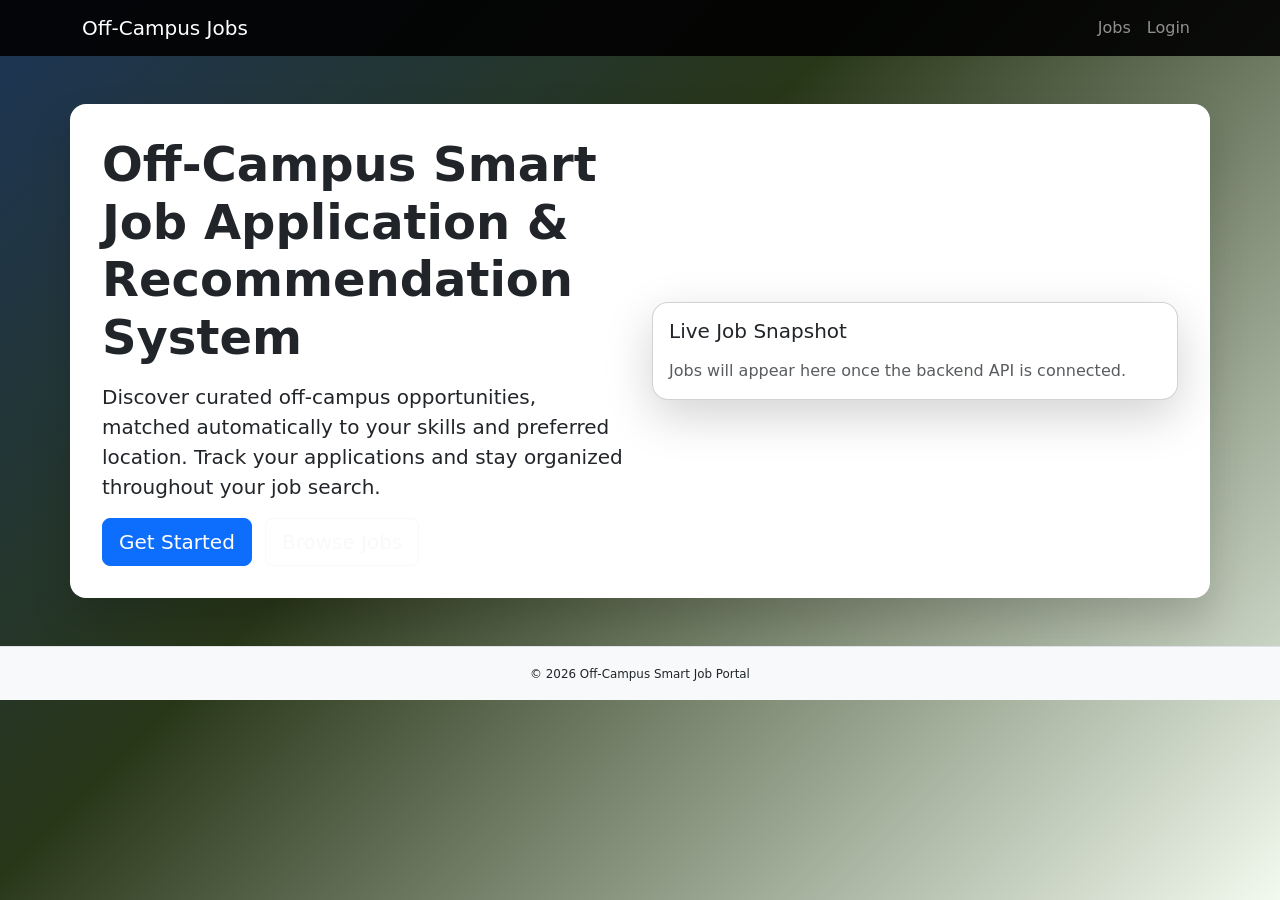
<file: frontend/index.html>
<!DOCTYPE html>
<html lang="en">
<head>
    <meta charset="UTF-8">
    <title>Off-Campus Job Portal – Home</title>
    <meta name="viewport" content="width=device-width, initial-scale=1">
    <link rel="stylesheet" href="https://cdn.jsdelivr.net/npm/bootstrap@5.3.3/dist/css/bootstrap.min.css">
    <link rel="stylesheet" href="css/style.css">
</head>
<body>
<nav class="navbar navbar-expand-lg navbar-dark bg-dark">
    <div class="container">
        <a class="navbar-brand" href="index.html">Off-Campus Jobs</a>
        <button class="navbar-toggler" type="button" data-bs-toggle="collapse" data-bs-target="#navbarNav">
            <span class="navbar-toggler-icon"></span>
        </button>
        <div class="collapse navbar-collapse" id="navbarNav">
            <ul class="navbar-nav ms-auto">
                <li class="nav-item">
                    <a class="nav-link" href="jobs.html">Jobs</a>
                </li>
                <li class="nav-item">
                    <a class="nav-link" href="login.html">Login</a>
                </li>
            </ul>
        </div>
    </div>
</nav>

<main class="container my-5">
    <div class="row align-items-center">
        <div class="col-md-6">
            <h1 class="display-5 fw-bold mb-3">Off-Campus Smart Job Application & Recommendation System</h1>
            <p class="lead">
                Discover curated off-campus opportunities, matched automatically to your skills and preferred location.
                Track your applications and stay organized throughout your job search.
            </p>
            <a href="login.html" class="btn btn-primary btn-lg me-2">Get Started</a>
            <a href="jobs.html" class="btn btn-outline-light btn-lg">Browse Jobs</a>
        </div>
        <div class="col-md-6 mt-4 mt-md-0">
            <div class="card shadow-lg landing-card">
                <div class="card-body">
                    <h5 class="card-title mb-3">Live Job Snapshot</h5>
                    <div id="latest-jobs" class="list-group small">
                        <!-- Filled by JS -->
                    </div>
                    <p id="latest-jobs-empty" class="text-muted mb-0 d-none">
                        Jobs will appear here once the backend API is connected.
                    </p>
                </div>
            </div>
        </div>
    </div>
</main>

<footer class="bg-light py-3 mt-auto border-top">
    <div class="container text-center">
        <small>&copy; <span id="year"></span> Off-Campus Smart Job Portal</small>
    </div>
</footer>

<script src="https://cdn.jsdelivr.net/npm/bootstrap@5.3.3/dist/js/bootstrap.bundle.min.js"></script>
<script src="js/api.js"></script>
<script>
    document.getElementById('year').textContent = new Date().getFullYear();
    // Optional: call backend to show few latest jobs when API is ready
    if (window.JobApi && typeof JobApi.fetchLatestJobs === 'function') {
        JobApi.fetchLatestJobs()
            .then(jobs => {
                const container = document.getElementById('latest-jobs');
                const empty = document.getElementById('latest-jobs-empty');
                if (!jobs || jobs.length === 0) {
                    empty.classList.remove('d-none');
                    return;
                }
                jobs.slice(0, 5).forEach(job => {
                    const a = document.createElement('a');
                    a.className = 'list-group-item list-group-item-action';
                    a.href = job.job_link || '#';
                    a.target = '_blank';
                    a.innerHTML = `<div class="d-flex w-100 justify-content-between">
                        <strong>${job.title}</strong>
                        <small class="text-muted">${job.company_name}</small>
                    </div>
                    <small class="text-muted">${job.location || ''}</small>`;
                    container.appendChild(a);
                });
            })
            .catch(() => {
                document.getElementById('latest-jobs-empty').classList.remove('d-none');
            });
    } else {
        document.getElementById('latest-jobs-empty').classList.remove('d-none');
    }
</script>
</body>
</html>
</file>
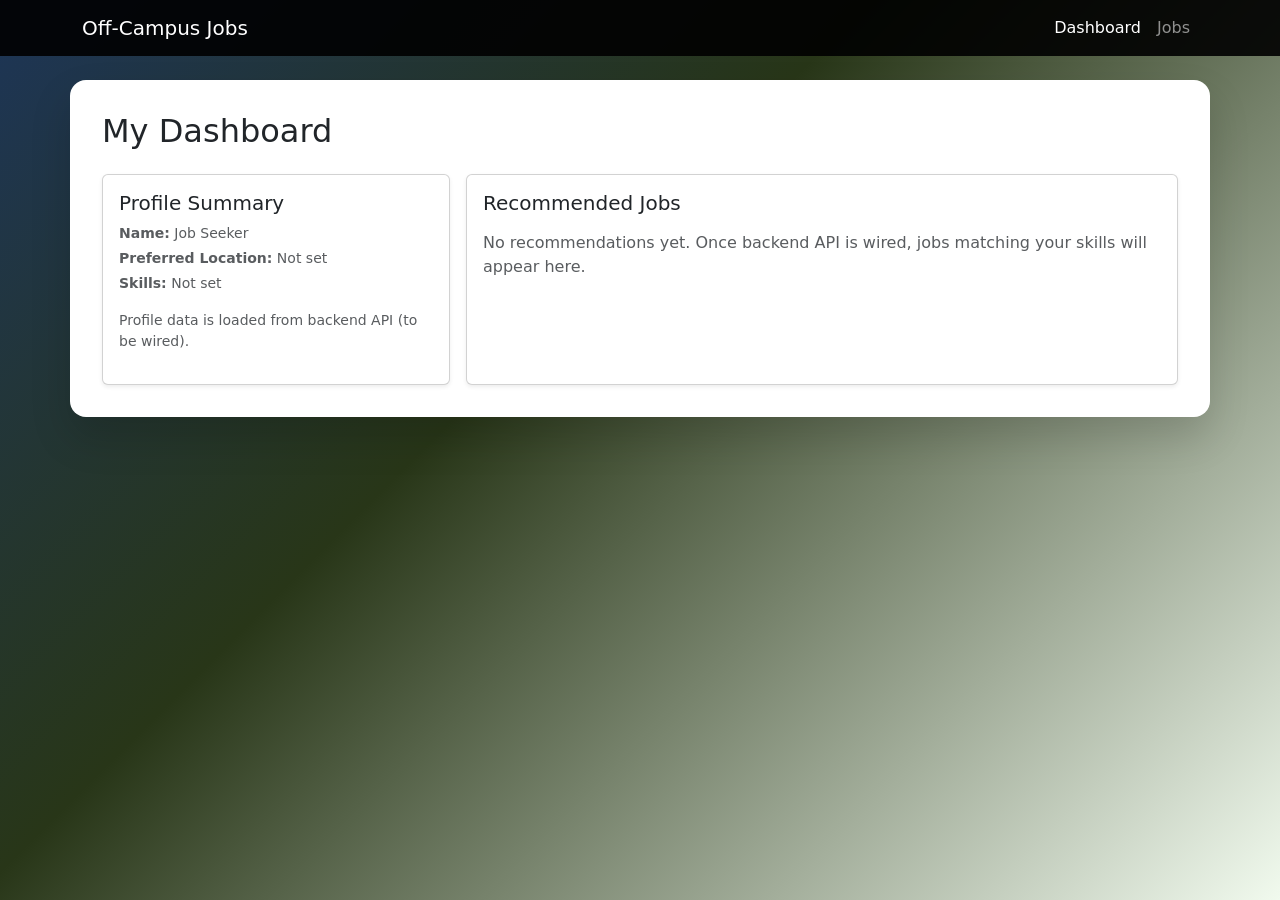
<file: frontend/dashboard.html>
<!DOCTYPE html>
<html lang="en">
<head>
    <meta charset="UTF-8">
    <title>Dashboard – Off-Campus Job Portal</title>
    <meta name="viewport" content="width=device-width, initial-scale=1">
    <link rel="stylesheet" href="https://cdn.jsdelivr.net/npm/bootstrap@5.3.3/dist/css/bootstrap.min.css">
    <link rel="stylesheet" href="css/style.css">
</head>
<body>
<nav class="navbar navbar-expand-lg navbar-dark bg-dark">
    <div class="container">
        <a class="navbar-brand" href="index.html">Off-Campus Jobs</a>
        <button class="navbar-toggler" type="button" data-bs-toggle="collapse" data-bs-target="#navbarNav">
            <span class="navbar-toggler-icon"></span>
        </button>
        <div class="collapse navbar-collapse" id="navbarNav">
            <ul class="navbar-nav ms-auto">
                <li class="nav-item"><a class="nav-link active" href="dashboard.html">Dashboard</a></li>
                <li class="nav-item"><a class="nav-link" href="jobs.html">Jobs</a></li>
            </ul>
        </div>
    </div>
</nav>

<main class="container my-4">
    <h2 class="mb-4">My Dashboard</h2>
    <div class="row g-3">
        <div class="col-md-4">
            <div class="card shadow-sm h-100">
                <div class="card-body">
                    <h5 class="card-title">Profile Summary</h5>
                    <p class="small text-muted mb-1"><strong>Name:</strong> <span id="profile-name">Job Seeker</span></p>
                    <p class="small text-muted mb-1"><strong>Preferred Location:</strong> <span id="profile-location">Not set</span></p>
                    <p class="small text-muted"><strong>Skills:</strong> <span id="profile-skills">Not set</span></p>
                    <p class="small text-muted">Profile data is loaded from backend API (to be wired).</p>
                </div>
            </div>
        </div>
        <div class="col-md-8">
            <div class="card shadow-sm h-100">
                <div class="card-body">
                    <h5 class="card-title mb-3">Recommended Jobs</h5>
                    <div id="recommended-jobs" class="list-group small">
                        <!-- filled by JS -->
                    </div>
                    <p id="recommended-empty" class="text-muted mb-0 d-none">
                        No recommendations yet. Once backend API is wired, jobs matching your skills will appear here.
                    </p>
                </div>
            </div>
        </div>
    </div>
</main>

<script src="https://cdn.jsdelivr.net/npm/bootstrap@5.3.3/dist/js/bootstrap.bundle.min.js"></script>
<script src="js/api.js"></script>
<script>
if (window.JobApi && typeof JobApi.fetchRecommendedJobs === 'function') {
    JobApi.fetchRecommendedJobs()
        .then(items => {
            const container = document.getElementById('recommended-jobs');
            const empty = document.getElementById('recommended-empty');
            if (!items || items.length === 0) {
                empty.classList.remove('d-none');
                return;
            }
            items.forEach(item => {
                const job = item.job || item; // allow (job, match) like API
                const match = item.match || item.match_percentage || '';
                const div = document.createElement('div');
                div.className = 'list-group-item';
                div.innerHTML = `<div class="d-flex w-100 justify-content-between">
                    <strong>${job.title}</strong>
                    <small class="text-success">${match ? match + '% match' : ''}</small>
                </div>
                <small class="text-muted">${job.company_name} · ${job.location || ''}</small>`;
                container.appendChild(div);
            });
        })
        .catch(() => {
            document.getElementById('recommended-empty').classList.remove('d-none');
        });
} else {
    document.getElementById('recommended-empty').classList.remove('d-none');
}
</script>
</body>
</html>
</file>
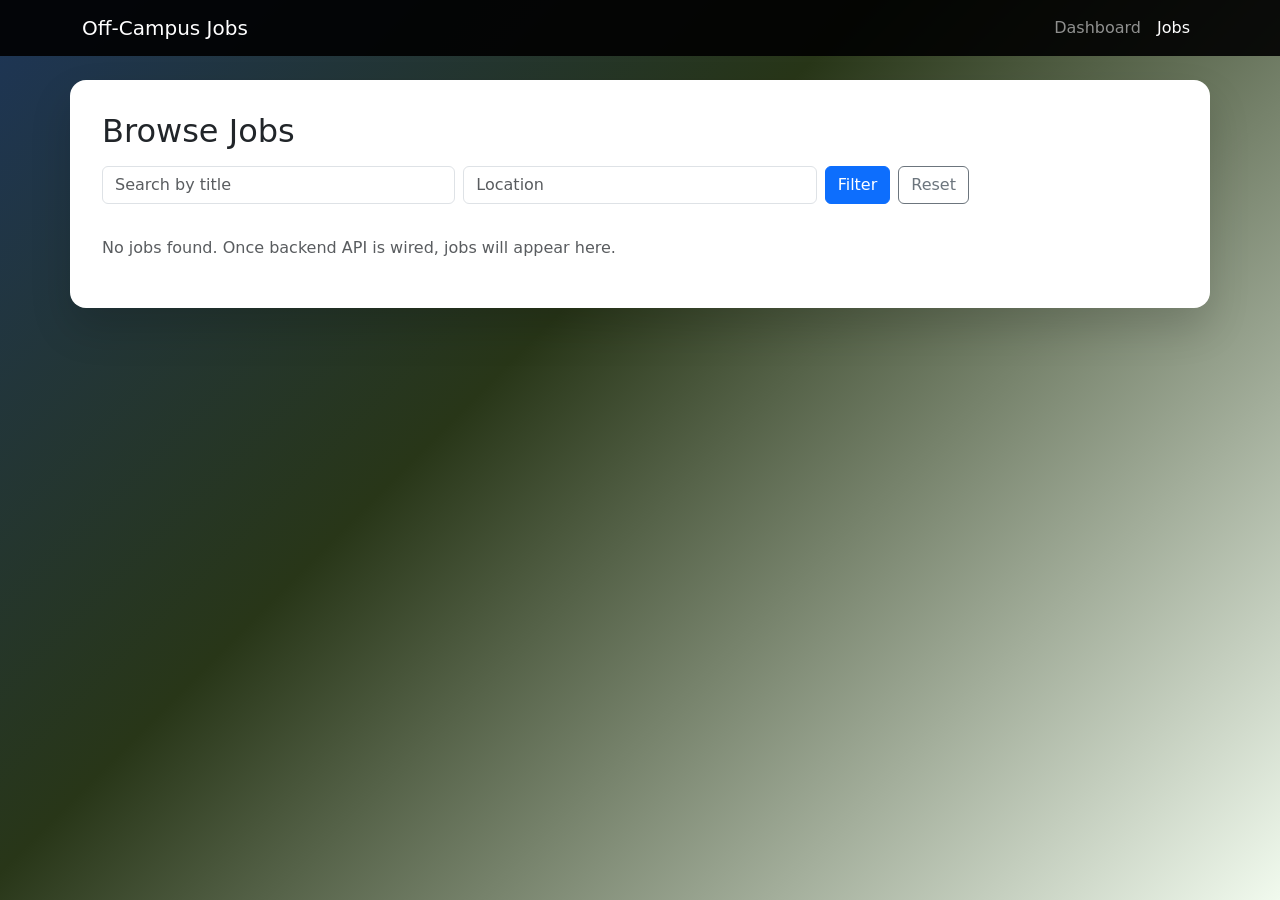
<file: frontend/jobs.html>
<!DOCTYPE html>
<html lang="en">
<head>
    <meta charset="UTF-8">
    <title>Jobs – Off-Campus Job Portal</title>
    <meta name="viewport" content="width=device-width, initial-scale=1">
    <link rel="stylesheet" href="https://cdn.jsdelivr.net/npm/bootstrap@5.3.3/dist/css/bootstrap.min.css">
    <link rel="stylesheet" href="css/style.css">
</head>
<body>
<nav class="navbar navbar-expand-lg navbar-dark bg-dark">
    <div class="container">
        <a class="navbar-brand" href="index.html">Off-Campus Jobs</a>
        <button class="navbar-toggler" type="button" data-bs-toggle="collapse" data-bs-target="#navbarNav">
            <span class="navbar-toggler-icon"></span>
        </button>
        <div class="collapse navbar-collapse" id="navbarNav">
            <ul class="navbar-nav ms-auto">
                <li class="nav-item"><a class="nav-link" href="dashboard.html">Dashboard</a></li>
                <li class="nav-item"><a class="nav-link active" href="jobs.html">Jobs</a></li>
            </ul>
        </div>
    </div>
</nav>

<main class="container my-4">
    <h2 class="mb-3">Browse Jobs</h2>

    <form id="job-filter-form" class="row g-2 mb-3">
        <div class="col-md-4">
            <input type="text" id="search" class="form-control" placeholder="Search by title">
        </div>
        <div class="col-md-4">
            <input type="text" id="location" class="form-control" placeholder="Location">
        </div>
        <div class="col-md-4 d-grid d-md-flex gap-2">
            <button type="submit" class="btn btn-primary">Filter</button>
            <button type="button" id="reset-btn" class="btn btn-outline-secondary">Reset</button>
        </div>
    </form>

    <div id="jobs-list" class="list-group mb-3">
        <!-- filled by JS -->
    </div>
    <p id="jobs-empty" class="text-muted d-none">No jobs found. Once backend API is wired, jobs will appear here.</p>
</main>

<script src="https://cdn.jsdelivr.net/npm/bootstrap@5.3.3/dist/js/bootstrap.bundle.min.js"></script>
<script src="js/api.js"></script>
<script>
const jobsList = document.getElementById('jobs-list');
const jobsEmpty = document.getElementById('jobs-empty');

function renderJobs(jobs) {
    jobsList.innerHTML = '';
    if (!jobs || jobs.length === 0) {
        jobsEmpty.classList.remove('d-none');
        return;
    }
    jobsEmpty.classList.add('d-none');
    jobs.forEach(job => {
        const div = document.createElement('div');
        div.className = 'list-group-item';
        div.innerHTML = `<div class="d-flex w-100 justify-content-between">
                <h5 class="mb-1">${job.title}</h5>
                <small class="text-muted">${job.posted_date || ''}</small>
            </div>
            <p class="mb-1 text-muted">${job.company_name} · ${job.location || ''}</p>
            <p class="mb-1"><strong>Skills:</strong> ${job.required_skills || ''}</p>
            <a href="${job.job_link || '#'}" target="_blank" class="btn btn-sm btn-outline-primary mt-1">View Job</a>`;
        jobsList.appendChild(div);
    });
}

function loadJobs() {
    const search = document.getElementById('search').value;
    const location = document.getElementById('location').value;
    if (window.JobApi && typeof JobApi.fetchJobs === 'function') {
        JobApi.fetchJobs({ search, location })
            .then(renderJobs)
            .catch(() => jobsEmpty.classList.remove('d-none'));
    } else {
        jobsEmpty.classList.remove('d-none');
    }
}

document.getElementById('job-filter-form').addEventListener('submit', function (e) {
    e.preventDefault();
    loadJobs();
});

document.getElementById('reset-btn').addEventListener('click', function () {
    document.getElementById('search').value = '';
    document.getElementById('location').value = '';
    loadJobs();
});

// initial load
loadJobs();
</script>
</body>
</html>
</file>
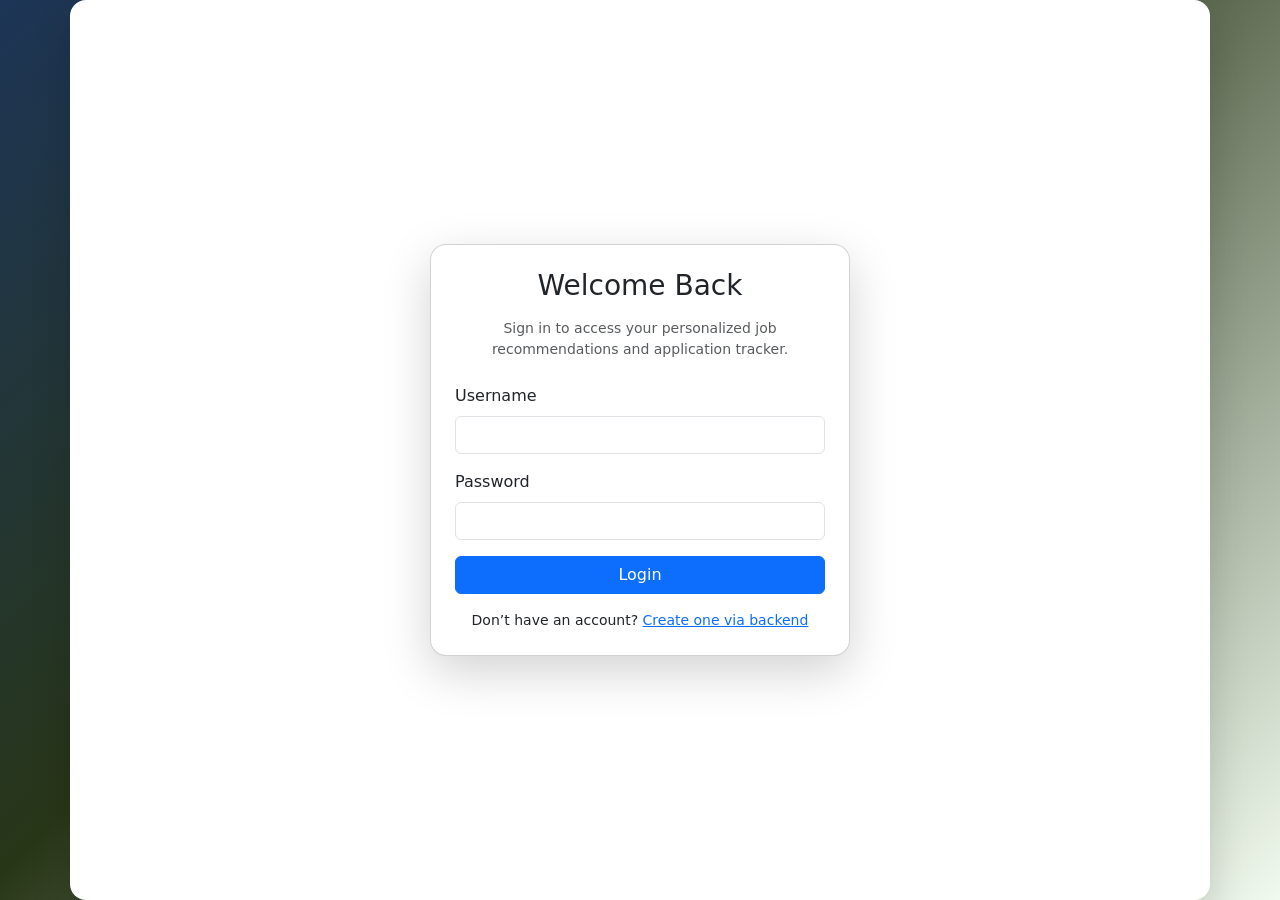
<file: frontend/login.html>
<!DOCTYPE html>
<html lang="en">
<head>
    <meta charset="UTF-8">
    <title>Login – Off-Campus Job Portal</title>
    <meta name="viewport" content="width=device-width, initial-scale=1">
    <link rel="stylesheet" href="https://cdn.jsdelivr.net/npm/bootstrap@5.3.3/dist/css/bootstrap.min.css">
    <link rel="stylesheet" href="css/style.css">
</head>
<body class="bg-light">
<main class="container d-flex align-items-center justify-content-center min-vh-100">
    <div class="card shadow-lg auth-card">
        <div class="card-body p-4">
            <h3 class="mb-3 text-center">Welcome Back</h3>
            <p class="text-muted small text-center mb-4">
                Sign in to access your personalized job recommendations and application tracker.
            </p>
            <form id="login-form">
                <div class="mb-3">
                    <label for="username" class="form-label">Username</label>
                    <input type="text" id="username" class="form-control" required>
                </div>
                <div class="mb-3">
                    <label for="password" class="form-label">Password</label>
                    <input type="password" id="password" class="form-control" required>
                </div>
                <button type="submit" class="btn btn-primary w-100">Login</button>
            </form>
            <p class="small text-center mt-3 mb-0">
                Don’t have an account?
                <a href="#" onclick="alert('Use backend Django /admin or registration page. Frontend auth wiring is optional.'); return false;">
                    Create one via backend
                </a>
            </p>
        </div>
    </div>
</main>

<script src="https://cdn.jsdelivr.net/npm/bootstrap@5.3.3/dist/js/bootstrap.bundle.min.js"></script>
<script src="js/api.js"></script>
<script>
document.getElementById('login-form').addEventListener('submit', function (e) {
    e.preventDefault();
    alert('This static frontend is mainly for UI demo. Use the Django login page for full auth, or wire this form to a REST login endpoint.');
});
</script>
</body>
</html>
</file>
<file: frontend/css/style.css>
body {
    background: linear-gradient(135deg, #1d3557 0%, #283618 40%, #f1faee 100%);
    min-height: 100vh;
}

nav.navbar {
    background: rgba(0, 0, 0, 0.9) !important;
}

.landing-card {
    border-radius: 1rem;
}

.auth-card {
    max-width: 420px;
    width: 100%;
    border-radius: 1rem;
}

main.container {
    background: #ffffff;
    border-radius: 1rem;
    padding: 2rem;
    box-shadow: 0 20px 40px rgba(0, 0, 0, 0.15);
}

@media (max-width: 768px) {
    main.container {
        margin-top: 1rem;
        margin-bottom: 1rem;
        padding: 1.25rem;
    }
}

footer {
    font-size: 0.85rem;
}
</file>
